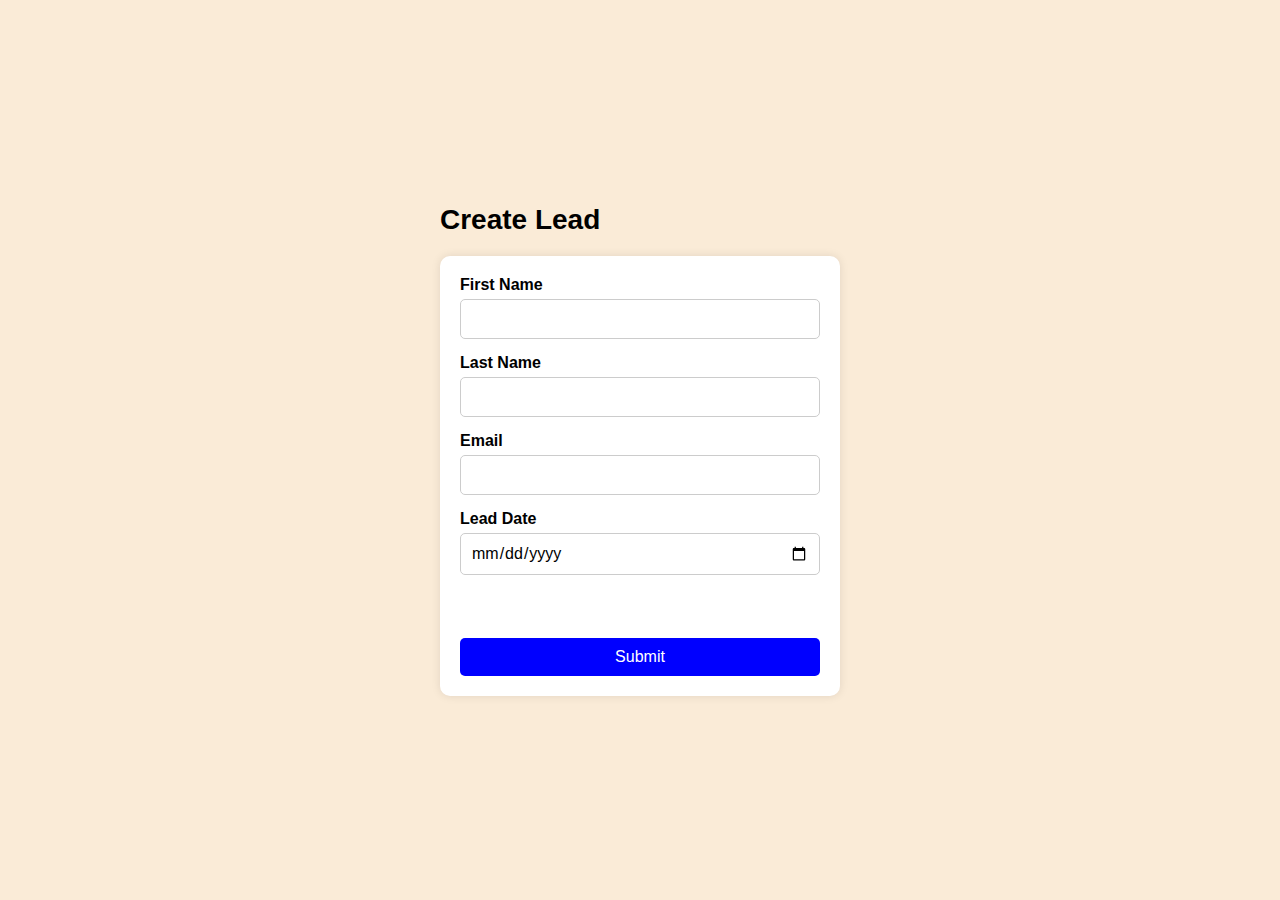
<file: index.html>
<!DOCTYPE html>
<html lang="en">
<head>
    <meta charset="UTF-8">
    <meta name="viewport" content="width=device-width, initial-scale=1.0">
    <title>Create Lead</title>
    <link rel="stylesheet" href="style.css">
    <script src="https://www.google.com/recaptcha/api.js"></script>
    <script src="script.js" defer></script>
</head>
<body>

<div class="title-container">
    <h1>Create Lead</h1>
</div>
    <form action="https://webto.salesforce.com/servlet/servlet.WebToLead?encoding=UTF-8&orgId=00DQy00000Ktro9" method="POST" onsubmit="return beforesubmit(event)">
        <input type=hidden name='captcha_settings' value='{"keyname":"WebtoLead","fallback":"true","orgId":"00DQy00000Ktro9","ts":""}'>
        <input type="hidden" name="oid" value="00DQy00000Ktro9">
        <input type="hidden" name="retURL" value="https://bharad29.github.io/WebtoLead1/thanks.html">
        <input type="hidden" name="Lead_Date__c" class="outputdate"/>

        <div class="form-group">
            <label for="first_name">First Name</label>
            <input id="first_name" maxlength="40" name="first_name" type="text" required ="true">
        </div>

        <div class="form-group">
            <label for="last_name">Last Name</label>
            <input id="last_name" maxlength="80" name="last_name" type="text" required="true">
        </div>

        <div class="form-group">
            <label for="email">Email</label>
            <input id="email" maxlength="80" name="email" type="email" required="true" onblur="checkDuplicateEmail()">
            <span id="email-error" style="color: red; display: none;">This email already exists!</span>
        </div>
        

        <div class="form-group">
            <label for="00NQy00000I2ysA">Lead Date</label>
            <input id="00NQy00000I2ysA" name="00NQy00000I2ysA" type="date" required>
            
            <div class="g-recaptcha" 
            data-callback="captchasuccess"
            data-sitekey="6LchAN0qAAAAAKJutyCIGBwe_Z6OFgK6rxo0pqeE"></div><br>
        </div>

        <button type="submit" class="submit">Submit</button>
    </form>

</body>
</html>
</file>
<file: style.css>
* {
    margin: 0;
    padding: 0;
    box-sizing: border-box;
    font-family: Arial, sans-serif;
}

body {
    display: flex;
    flex-direction: column;
    align-items: center;
    justify-content: center;
    height: 100vh;
    background-color: antiquewhite;
}

/* Title Container: Align Image & Text */
.title-container {
    display: flex;
    align-items: center;
    justify-content: flex-start; /* Align content to the left */
    width: 90%;
    max-width: 400px; /* Same as form */
    margin-bottom: 20px; /* Space between title and form */
}

/* .title-container img { 
    width: 100px; /* Adjust as needed 
    height: 50px;
    margin-right: 10px; /* Space between image & text 
} */

h1 {
    font-size: 28px;
    text-align: center;
}

/* Form Styling */
form {
    background: white;
    padding: 20px;
    border-radius: 10px;
    box-shadow: 0 0 10px rgba(0, 0, 0, 0.1);
    width: 90%;
    max-width: 400px;
}

.form-group {
    margin-bottom: 15px;
}

label 
{
    display: block;
    font-size: 16px;
    font-weight: bold;
    margin-bottom: 5px;
}

input {
    width: 100%;
    padding: 10px;
    border: 1px solid #ccc;
    border-radius: 5px;
    font-size: 16px;
}

.submit {
    display: block;
    width: 100%;
    padding: 10px;
    background-color: blue;
    color: white;
    font-size: 16px;
    border: none;
    border-radius: 5px;
    cursor: pointer;
}

.submit:hover {
    background-color: darkblue;
}

.g-recaptcha{
    margin-top: 30px;
    display: flex;
    justify-content: center;
    


}
</file>
